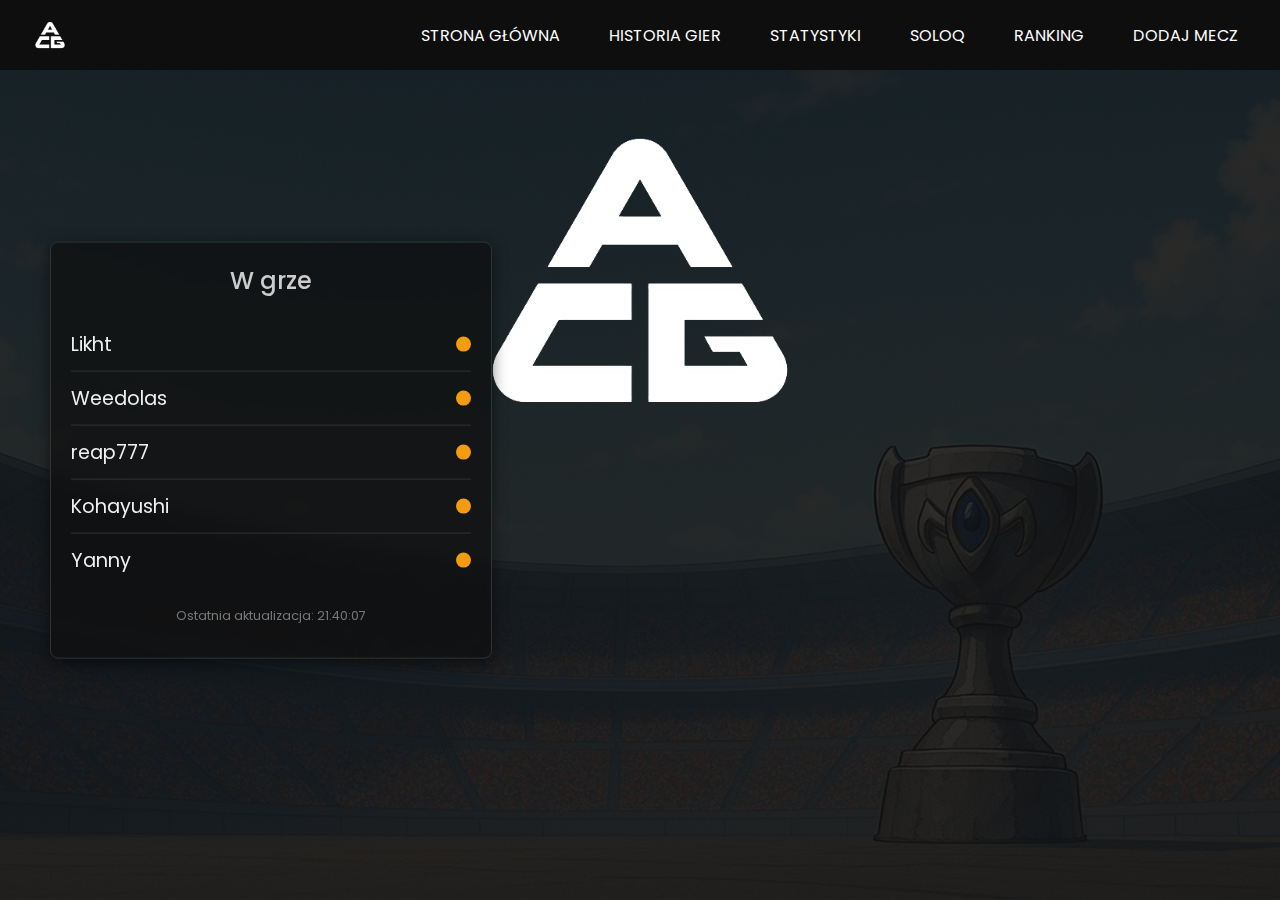
<file: index.html>
<!DOCTYPE html>
<html lang="pl">
<head>
  <meta charset="UTF-8">
  <meta name="viewport" content="width=device-width, initial-scale=1.0">
  <title>Strona Główna</title>
  <link rel="stylesheet" href="./style.css">
  <link href="https://fonts.googleapis.com/css2?family=Poppins:wght@400;500;600&display=swap" rel="stylesheet">
  
  <link rel="manifest" href="./manifest.json">
  <meta name="theme-color" content="#0e0e0e"/>

  <link rel="icon" type="image/png" href="./logo.png">

  <link rel="apple-touch-icon" href="/ACG/icons/icon-192x192.png">
  <link rel="apple-touch-icon" sizes="152x152" href="/ACG/icons/icon-192x192.png">
  <link rel="apple-touch-icon" sizes="180x180" href="/ACG/icons/icon-192x192.png">
  <link rel="apple-touch-icon" sizes="167x167" href="/ACG/icons/icon-192x192.png">

  <link rel="icon" type="image/png" sizes="192x192" href="./icons/icon-192x192.png">
  <link rel="icon" type="image/png" sizes="512x512" href="./icons/icon-512x512.png">

  </head>
<body class="homepage">
  <header class="navbar">
    <div class="logo-section">
        <img src="logo.png" alt="Logo" class="logo" />
        <span class="site-name"></span>
    </div>
    <nav class="nav-links" id="nav-links">
        <a href="index.html">STRONA GŁÓWNA</a>
        <a href="historia.html">HISTORIA GIER</a>
        <a href="statystyki.html">STATYSTYKI</a>
        <a href="soloq.html">SOLOQ</a>
        <a href="ranking.html">RANKING</a>
        <a href="dodajmecz.html">DODAJ MECZ</a>
    </nav>
    <button class="hamburger" id="hamburger-button">
        &#9776;
    </button>
  </header>

  <main>
    <div class="logo-center">
      <img src="logo2.png" alt="Logo2" class="logo2">
    </div>

    <button id="installButton" style="display: none; 
                                       margin-top: 20px; 
                                       padding: 10px 20px; 
                                       background-color: #007bff; 
                                       color: white; 
                                       border: none; 
                                       border-radius: 5px; 
                                       cursor: pointer; 
                                       font-size: 1.1em;
                                       transition: background-color 0.3s ease;">
        Zainstaluj aplikację ACG Scrims
    </button>
  </main>
  
  <div id="player-status-container" class="player-status-container">
      <h2>W grze</h2>
      <ul id="player-status-list" class="player-status-list">
          <li>Ładowanie statusu...</li>
      </ul>
      <p id="status-last-updated" class="status-last-updated"></p>
  </div>

  <script src="./status.js"></script>

  <script>
    if ('serviceWorker' in navigator) {
      window.addEventListener('load', () => {
        navigator.serviceWorker.register('./service-worker.js')
          .then(registration => {
            console.log('ServiceWorker registration successful with scope: ', registration.scope);
          })
          .catch(err => {
            console.log('ServiceWorker registration failed: ', err);
          });
      });
    }
  </script>
  <script src="main.js"></script> 
</body>
</html>
</file>
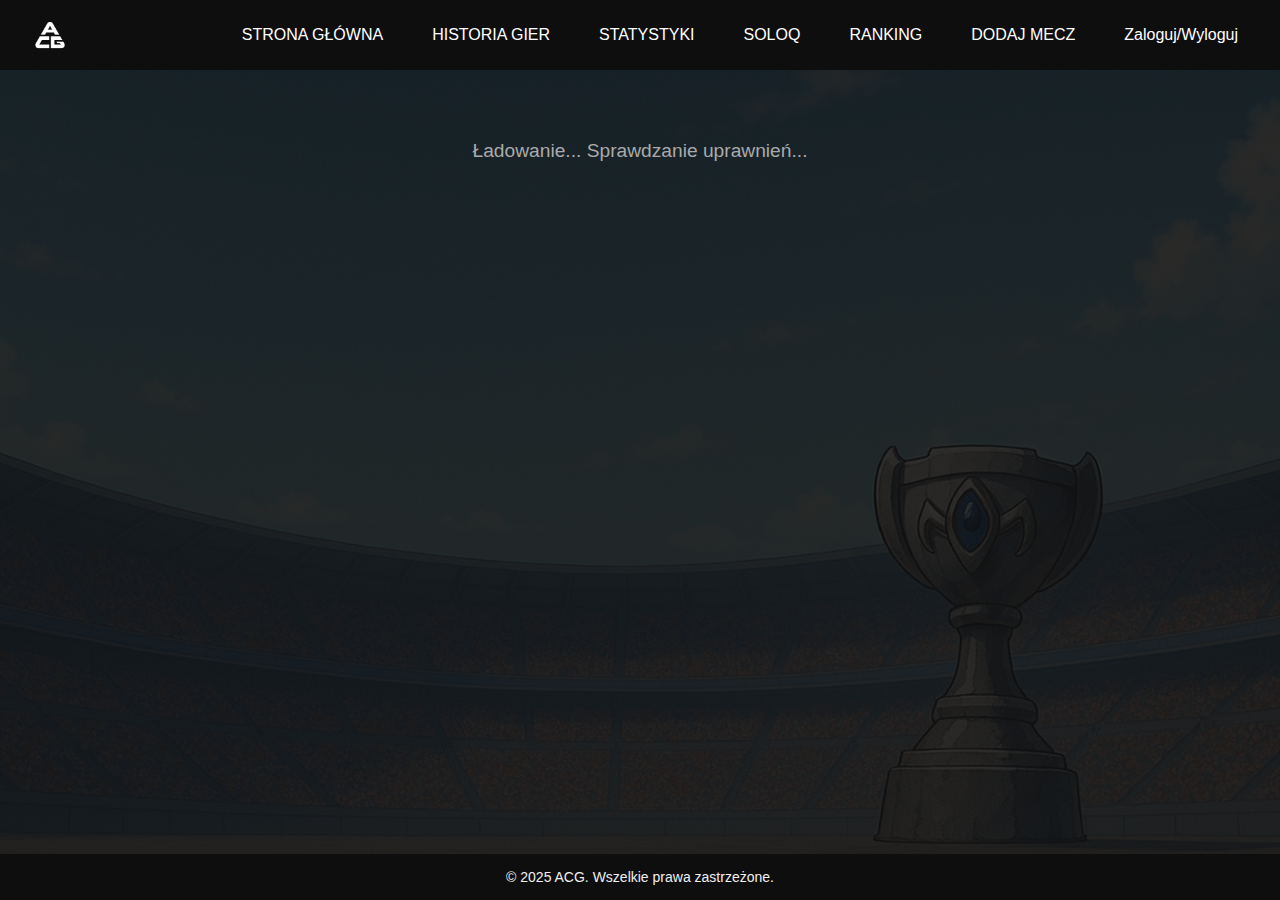
<file: dodajmecz.html>
<!DOCTYPE html>
<html lang="pl">
<head>
    <meta charset="UTF-8" />
    <meta name="viewport" content="width=device-width, initial-scale=1" />
    <title>Dodaj Mecz</title>
    <link rel="icon" type="image/png" href="logo.png">
    <link rel="stylesheet" href="style.css" />
    <link href="https://fonts.googleapis.com/css2?family=Poppins:wght@400;500;600&display=swap" rel="stylesheet" />
    <style>
        /* Minimalne style żeby ikony i tabela ładnie wyglądały */
        .champion-icon {
            width: 24px;
            height: 24px;
            margin-right: 2px;
            vertical-align: middle;
            border-radius: 3px;
            border: 1px solid #ccc;
        }
        .champion-icons-container {
            display: flex;
            gap: 2px;
            flex-wrap: wrap;
        }
        .win {
            color: green;
            font-weight: bold;
        }
        .lose {
            color: red;
            font-weight: bold;
        }
        /* Style formularza specyficzne dla dodajmecz.html */
        body {
            display: flex;
            flex-direction: column;
            min-height: 100vh;
            margin: 0;
            padding: 0;
            font-family: 'Poppins', sans-serif;
        }

        main {
            flex: 1;
            padding: 20px;
            box-sizing: border-box;
            display: flex;
            flex-direction: column;
            align-items: center;
            justify-content: flex-start;
        }

        main h1 {
            margin-top: 0 !important;
            padding-top: 0 !important;
            margin-bottom: 20px !important;
            text-align: center;
            color: #f0f0f0;
            width: 100%;
        }
        .add-scrim-form {
            background-color: #1a1a1a;
            padding: 20px;
            border-radius: 8px;
            margin-bottom: 30px;
            width: 90%;
            max-width: 800px;
            color: #f0f0f0;
        }

        .add-scrim-form h2 {
            text-align: center;
            margin-bottom: 20px;
            color: #f0f0f0;
        }

        .form-group {
            margin-bottom: 15px;
        }

        .form-group label {
            display: block;
            margin-bottom: 5px;
            font-weight: 500;
        }

        .form-group input[type="date"],
        .form-group input[type="text"],
        .form-group select {
            width: calc(100% - 20px);
            padding: 10px;
            border: 1px solid #555;
            border-radius: 5px;
            background-color: #444;
            color: #f0f0f0;
        }

        .team-champions {
            display: flex;
            flex-wrap: wrap;
            gap: 10px;
            margin-bottom: 20px;
        }

        .team-champions input {
            flex: 1;
            min-width: 100px;
            max-width: calc(20% - 8px); /* 5 inputów w rzędzie */
        }
        
        .player-stats-section {
            border: 1px solid #555;
            border-radius: 8px;
            padding: 15px;
            margin-top: 20px;
            background-color: #2a2a2a;
        }
        .player-stats-section h3 {
            margin-top: 0;
            color: #f0f0f0;
            border-bottom: 1px solid #555;
            padding-bottom: 10px;
            margin-bottom: 15px;
        }
        .player-entry {
            display: grid;
            /* Zmieniona siatka: Etykieta, Champion, K, D, A, Miniony, Gold, Zmiennik */
            grid-template-columns: 1fr 1.5fr 0.5fr 0.5fr 0.5fr 0.8fr 0.8fr 0.8fr; /* Dodano 8. kolumnę dla Zmiennika */
            gap: 10px;
            margin-bottom: 10px;
            align-items: center;
        }
        .player-entry label {
            text-align: right; /* Wyrównaj nazwę gracza do prawej */
            padding-right: 5px;
        }
        .player-entry input {
            width: 100%;
            padding: 8px;
            border: 1px solid #555;
            border-radius: 5px;
            background-color: #444;
            color: #f0f0f0;
            box-sizing: border-box;
        }
        /* Dopasowanie szerokości pól KDA, Minions, Gold */
        .player-kda-input, .player-minions-input, .player-gold-input { /* Dodano .player-gold-input */
            max-width: 100%; /* Pozwól im wypełniać komórkę w siatce */
            text-align: center;
        }

        .add-scrim-form button[type="submit"] {
            background-color: #007bff;
            color: white;
            padding: 10px 20px;
            border: none;
            border-radius: 5px;
            cursor: pointer;
            transition: background-color 0.3s ease;
            width: 100%;
            margin-top: 20px;
        }

        .add-scrim-form button[type="submit"]:hover {
            background-color: #0056b3;
        }

        /* Responsywność dla mniejszych ekranów */
        @media (max-width: 768px) {
            .player-entry {
                /* Zmień na układ kolumnowy dla małych ekranów, aby uniknąć ściskania */
                grid-template-columns: 1fr; /* Wszystkie elementy w jednej kolumnie */
                text-align: center;
            }
            .player-entry label {
                text-align: center;
            }
            .player-entry input {
                max-width: 100%;
                margin: 0 auto;
            }
            .player-kda-input, .player-minions-input, .player-gold-input { /* Dodano .player-gold-input */
                max-width: unset; /* Usuń ograniczenia szerokości */
            }
        }

        /* Ukryj formularz domyślnie, dopóki użytkownik nie zostanie zweryfikowany */
        #protectedContent {
            display: none;
            width: 100%; /* Ensure it takes full width when visible */
            align-items: center; /* Center content vertically */
            flex-direction: column;
        }

        #loadingMessage {
            text-align: center;
            margin-top: 50px;
            font-size: 1.2em;
            color: #aaa;
        }
        /* Style dla niestandardowych okienek wiadomości */
        .message-box {
            position: fixed;
            top: 50%;
            left: 50%;
            transform: translate(-50%, -50%);
            background-color: #1a1a1a;
            color: #f0f0f0;
            padding: 20px;
            border-radius: 8px;
            box-shadow: 0 4px 15px rgba(0,0,0,0.5);
            z-index: 1000;
            text-align: center;
            font-family: 'Poppins', sans-serif;
            border: 1px solid #333;
            max-width: 90%;
        }
        .message-box button {
            margin-top: 15px;
            padding: 10px 20px;
            border: none;
            border-radius: 5px;
            cursor: pointer;
            transition: background-color 0.3s ease;
            font-size: 1em;
        }
        .message-box button.ok-button {
            background-color: #007bff;
            color: white;
        }
        .message-box button.ok-button:hover {
            background-color: #0056b3;
        }
        .message-box button.error-button {
            background-color: #dc3545;
            color: white;
        }
        .message-box button.error-button:hover {
            background-color: #c82333;
        }
        .message-box button.success-button {
            background-color: #28a745;
            color: white;
        }
        .message-box button.success-button:hover {
            background-color: #218838;
        }
    </style>
</head>
<body>
    <header class="navbar">
        <div class="logo-section">
            <img src="logo.png" alt="Logo" class="logo" />
            <span class="site-name"></span>
        </div>
        <nav class="nav-links" id="nav-links">
            <a href="index.html">STRONA GŁÓWNA</a>
            <a href="historia.html">HISTORIA GIER</a>
            <a href="statystyki.html">STATYSTYKI</a>
            <a href="soloq.html">SOLOQ</a>
            <a href="ranking.html">RANKING</a>
            <a href="dodajmecz.html">DODAJ MECZ</a>
            <a href="login.html" id="loginLogoutLink">Zaloguj/Wyloguj</a>
        </nav>
        <button class="hamburger" id="hamburger-button">
            &#9776;
        </button>
    </header>

    <main>
        <div id="loadingMessage">Ładowanie... Sprawdzanie uprawnień...</div>

        <div id="protectedContent">
            <h1>Dodaj Nowy Mecz</h1>

            <section class="add-scrim-form">
                <form id="matchForm">
                    <div class="form-group">
                        <label for="matchDate">Data:</label>
                        <input type="date" id="matchDate" required />
                    </div>
                    <div class="form-group">
                        <label for="matchResult">Wynik:</label>
                        <select id="matchResult" required>
                            <option value="">Wybierz wynik</option>
                            <option value="WIN">WIN</option>
                            <option value="LOSE">LOSE</option>
                        </select>
                    </div>
                    <div class="form-group">
                        <label for="matchTime">Czas Gry:</label>
                        <input type="text" id="matchTime" placeholder="np. 35:12" required />
                    </div>

                    <h3>Teamcomp Ogólny (Nasza Drużyna)</h3>
                    <div class="form-group team-champions">
                        <input type="text" class="our-champion-input" placeholder="Top" required />
                        <input type="text" class="our-champion-input" placeholder="Jungle" required />
                        <input type="text" class="our-champion-input" placeholder="Mid" required />
                        <input type="text" class="our-champion-input" placeholder="Adc" required />
                        <input type="text" class="our-champion-input" placeholder="Support" required />
                    </div>

                    <h3>Teamcomp Ogólny (Przeciwnicy)</h3>
                    <div class="form-group team-champions">
                        <input type="text" class="enemy-champion-input" placeholder="Top" required />
                        <input type="text" class="enemy-champion-input" placeholder="Jungle" required />
                        <input type="text" class="enemy-champion-input" placeholder="Mid" required />
                        <input type="text" class="enemy-champion-input" placeholder="Adc" required />
                        <input type="text" class="enemy-champion-input" placeholder="Support" required />
                    </div>

                    <div class="player-stats-section">
                        <h3>Statystyki Zawodników (Nasza Drużyna)</h3>
                        <div id="ourPlayerStatsContainer">
                        </div>
                    </div>

                    <div class="player-stats-section">
                        <h3>Statystyki Zawodników (Przeciwnicy)</h3>
                        <div id="enemyPlayerStatsContainer">
                        </div>
                    </div>

                    <button type="submit">Dodaj Mecz</button>
                </form>
            </section>
        </div>
    </main>

    <footer>
        <p>&copy; 2025 ACG. Wszelkie prawa zastrzeżone.</p>
    </footer>

    <script type="module">
        import { initializeApp } from "https://www.gstatic.com/firebasejs/11.6.1/firebase-app.js";
        import {
            getDatabase,
            ref,
            push,
        } from "https://www.gstatic.com/firebasejs/11.6.1/firebase-database.js";
        import {
            getAuth,
            onAuthStateChanged,
            signOut
        } from "https://www.gstatic.com/firebasejs/11.6.1/firebase-auth.js";

        // Twoja oryginalna konfiguracja Firebase
        const firebaseConfig = {
            apiKey: "AIzaSyA4depHuFw3bJ3Uq2gjKeiW5umhjiKnJ40",
            authDomain: "acg-skrimy.firebaseapp.com",
            databaseURL: "https://acg-skrimy-default-rtdb.europe-west1.firebasedatabase.app",
            projectId: "acg-skrimy",
            storageBucket: "acg-skrimy.firebasestorage.app",
            messagingSenderId: "78237268518",
            appId: "1:78237268518:web:6b02118d081b4a49b384e7",
            measurementId: "G-6VDFPFX560",
        };

        // Inicjalizacja Firebase z Twoją konfiguracją
        const app = initializeApp(firebaseConfig);
        const db = getDatabase(app);
        const auth = getAuth(app);

        // Referencja do kolekcji 'scrims' w Realtime Database
        const scrimsRef = ref(db, "scrims"); 

        // Admin UID
        const ADMIN_UID = "OOiK1fxmfmZSpsTR05bWfK7a3V23";

        // UI Elements
        const protectedContent = document.getElementById('protectedContent');
        const loadingMessage = document.getElementById('loadingMessage');
        const loginLogoutLink = document.getElementById('loginLogoutLink');
        const matchForm = document.getElementById("matchForm");
        const matchDateInput = document.getElementById("matchDate");
        const matchResultInput = document.getElementById("matchResult");
        const matchTimeInput = document.getElementById("matchTime");
        const ourChampionInputs = document.querySelectorAll(".our-champion-input");
        const enemyChampionInputs = document.querySelectorAll(".enemy-champion-input");
        const ourPlayerStatsContainer = document.getElementById("ourPlayerStatsContainer");
        const enemyPlayerStatsContainer = document.getElementById("enemyPlayerStatsContainer");

        // ZAKTUALIZOWANA LISTA GRACZY
        const ourPlayersList = [
            "Likht", "Weedolas", "reap777", "Kohayushi", "Yanny"
        ];
        const enemyPlayersList = [
            "Enemy 1", "Enemy 2", "Enemy 3", "Enemy 4", "Enemy 5"
        ];

        function showMessageBox(message, type, onClose, buttonText = 'OK', redirectUrl = null) {
            const messageBox = document.createElement('div');
            messageBox.className = 'message-box';
            let buttonClass = '';
            if (type === 'success') buttonClass = 'success-button';
            else if (type === 'error') buttonClass = 'error-button';
            else buttonClass = 'ok-button';

            messageBox.innerHTML = `<p>${message}</p><button class="${buttonClass}">${buttonText}</button>`;
            document.body.appendChild(messageBox);

            messageBox.querySelector('button').addEventListener('click', () => {
                messageBox.remove();
                if (onClose) onClose();
                if (redirectUrl) window.location.href = redirectUrl;
            });
        }

        function generatePlayerInputs(containerElement, playersArray, playerTypePrefix) {
            containerElement.innerHTML = ''; 
            playersArray.forEach((player, index) => {
                const playerEntryDiv = document.createElement("div");
                playerEntryDiv.className = "player-entry";
                
                let playerHTML = `
                    <label for="${playerTypePrefix}-champion-${index}">${player}:</label>
                    <input type="text" id="${playerTypePrefix}-champion-${index}" class="player-champion-input" placeholder="Postać" data-player-type="${playerTypePrefix}" data-player-id="${index}" required />
                    <input type="number" id="${playerTypePrefix}-kda-k-${index}" class="player-kda-input" placeholder="K" data-kda-part="k" data-player-type="${playerTypePrefix}" data-player-id="${index}" min="0" required />
                    <input type="number" id="${playerTypePrefix}-kda-d-${index}" class="player-kda-input" placeholder="D" data-kda-part="d" data-player-type="${playerTypePrefix}" data-player-id="${index}" min="0" required />
                    <input type="number" id="${playerTypePrefix}-kda-a-${index}" class="player-kda-input" placeholder="A" data-kda-part="a" data-player-type="${playerTypePrefix}" data-player-id="${index}" min="0" required />
                    <input type="number" id="${playerTypePrefix}-minions-${index}" class="player-minions-input" placeholder="Miniony" data-minions-part="cs" data-player-type="${playerTypePrefix}" data-player-id="${index}" min="0" required />
                    <input type="number" id="${playerTypePrefix}-gold-${index}" class="player-gold-input" placeholder="Gold" data-gold-part="gold" data-player-type="${playerTypePrefix}" data-player-id="${index}" min="0" required />
                `;

                if (playerTypePrefix === 'our') {
                    playerHTML += `
                        <div style="display: flex; align-items: center; justify-content: flex-start;">
                            <input type="checkbox" id="our-substitute-${index}" data-sub-id="${index}" title="Zaznacz, jeśli grał zmiennik" style="width: auto; margin-right: 5px;">
                            <label for="our-substitute-${index}" style="font-weight: normal; text-align: left; margin-bottom: 0;">Zmiennik</label>
                        </div>
                    `;
                } else {
                    playerHTML += `<div></div>`;
                }

                playerEntryDiv.innerHTML = playerHTML;
                containerElement.appendChild(playerEntryDiv);
            });
        }

        function getPlayerDataFromForm(playersArray, containerElement, playerTypePrefix) {
            const data = [];
            playersArray.forEach((player, index) => {
                const championInput = containerElement.querySelector(`input[data-player-type="${playerTypePrefix}"][data-player-id="${index}"][class*="player-champion-input"]`);
                const kInput = containerElement.querySelector(`input[data-player-type="${playerTypePrefix}"][data-player-id="${index}"][data-kda-part="k"]`);
                const dInput = containerElement.querySelector(`input[data-player-type="${playerTypePrefix}"][data-player-id="${index}"][data-kda-part="d"]`);
                const aInput = containerElement.querySelector(`input[data-player-type="${playerTypePrefix}"][data-player-id="${index}"][data-kda-part="a"]`);
                const minionsInput = containerElement.querySelector(`input[data-player-type="${playerTypePrefix}"][data-player-id="${index}"][data-minions-part="cs"]`);
                const goldInput = containerElement.querySelector(`input[data-player-type="${playerTypePrefix}"][data-player-id="${index}"][data-gold-part="gold"]`);

                const playerData = {
                    name: player,
                    champion: championInput ? championInput.value.trim() : '',
                    kda: {
                        k: parseInt(kInput ? kInput.value : '0'),
                        d: parseInt(dInput ? dInput.value : '0'),
                        a: parseInt(aInput ? aInput.value : '0'),
                    },
                    minions: parseInt(minionsInput ? minionsInput.value : '0'),
                    gold: parseInt(goldInput ? goldInput.value : '0')
                };

                if (playerTypePrefix === 'our') {
                    const substituteCheckbox = containerElement.querySelector(`#our-substitute-${index}`);
                    playerData.substitute = substituteCheckbox ? substituteCheckbox.checked : false;
                }
                
                data.push(playerData);
            });
            return data;
        }

        onAuthStateChanged(auth, (user) => {
            if (user && user.uid === ADMIN_UID) {
                loadingMessage.style.display = 'none';
                protectedContent.style.display = 'flex';
                generatePlayerInputs(ourPlayerStatsContainer, ourPlayersList, 'our');
                generatePlayerInputs(enemyPlayerStatsContainer, enemyPlayersList, 'enemy');
                
                loginLogoutLink.textContent = 'Wyloguj';
                loginLogoutLink.href = '#';
                loginLogoutLink.onclick = (e) => { 
                    e.preventDefault();
                    signOut(auth).then(() => {
                        showMessageBox("Wylogowano pomyślnie.", 'success', () => { window.location.href = 'index.html'; });
                    }).catch((error) => {
                        showMessageBox(`Wystąpił błąd: ${error.message}`, 'error');
                    });
                };
            } else {
                loadingMessage.style.display = 'none';
                protectedContent.style.display = 'none';
                showMessageBox("Brak uprawnień.", 'error', null, "Przejdź do logowania", 'login.html');
            }
        });

        matchForm.addEventListener("submit", async (event) => {
            event.preventDefault();
            if (!auth.currentUser || auth.currentUser.uid !== ADMIN_UID) {
                showMessageBox("Brak uprawnień do dodawania meczów.", 'error');
                return;
            }

            const newMatch = {
                date: matchDateInput.value,
                result: matchResultInput.value,
                time: matchTimeInput.value,
                ourChamps: Array.from(ourChampionInputs).map(i => i.value.trim()).filter(Boolean),
                enemyChamps: Array.from(enemyChampionInputs).map(i => i.value.trim()).filter(Boolean),
                players: getPlayerDataFromForm(ourPlayersList, ourPlayerStatsContainer, 'our'),
                enemyPlayers: getPlayerDataFromForm(enemyPlayersList, enemyPlayerStatsContainer, 'enemy'),
                type: "general"
            };

            try {
                await push(scrimsRef, newMatch);
                showMessageBox("Mecz dodany pomyślnie!", 'success');
                matchForm.reset();
            } catch (err) {
                showMessageBox(`Wystąpił błąd: ${err.message}`, 'error');
            }
        });
    </script>
    <script src="main.js"></script>
</body>
</html>
</file>
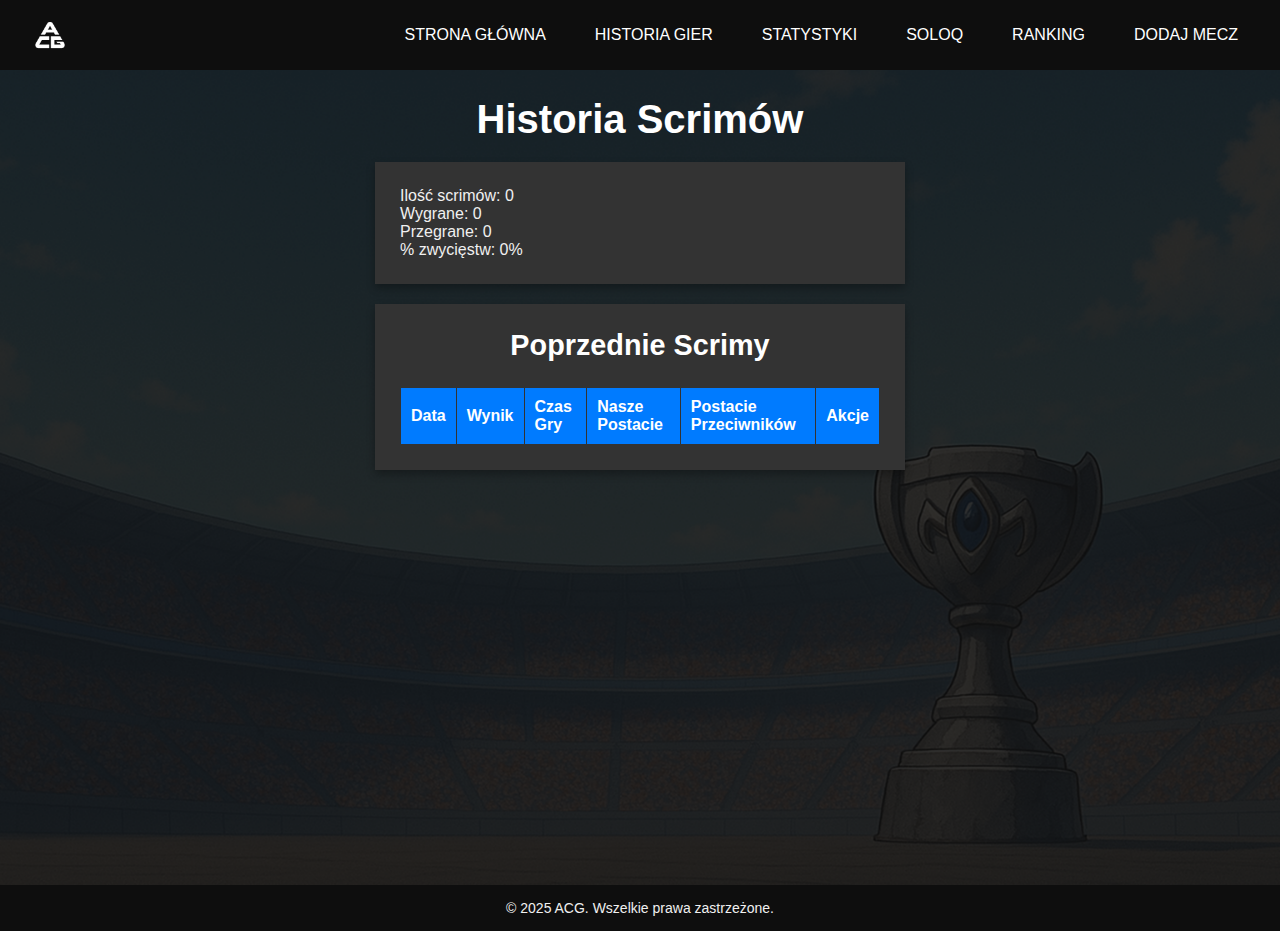
<file: historia.html>
<!DOCTYPE html>
<html lang="pl">
<head>
    <meta charset="UTF-8" />
    <meta name="viewport" content="width=device-width, initial-scale=1" />
    <title>Historia Scrimów</title>
    <link rel="icon" type="image/png" href="logo.png">
    <link rel="stylesheet" href="style.css" />
    <link href="https://fonts.googleapis.com/css2?family=Poppins:wght@400;500;600&display=swap" rel="stylesheet" />
    <style>
        /* Minimalne style żeby ikony i tabela ładnie wyglądały */
        .champion-icon {
            width: 24px;
            height: 24px;
            margin-right: 2px;
            vertical-align: middle;
            border-radius: 3px;
            border: 1px solid #ccc;
        }
        .champion-icons-container {
            display: flex;
            gap: 2px;
            flex-wrap: wrap;
        }
        .win {
            color: green;
            font-weight: bold;
        }
        .lose {
            color: red;
            font-weight: bold;
        }
        /* Style dla tabeli scrimów */
        .scrim-history table {
            width: 100%;
            border-collapse: collapse;
            margin-top: 20px;
            background-color: #1a1a1a;
            color: #f0f0f0;
        }

        .scrim-history th, .scrim-history td {
            border: 1px solid #333;
            padding: 10px;
            text-align: left;
            vertical-align: middle;
        }

        .scrim-history th {
            background-color: #007bff;
            color: white;
            font-weight: 600;
        }

        .scrim-history tbody tr {
            transition: background-color 0.2s ease;
        }

        .scrim-history tbody tr:nth-child(odd) {
            background-color: #2a2a2a;
        }

        .scrim-history tbody tr:nth-child(even) {
            background-color: #1e1e1e;
        }

        .scrim-history tbody tr.match-row:hover {
            background-color: #3a3a3a;
        }

        /* Styl dla klikalnego wiersza meczu */
        .match-row {
            cursor: pointer;
        }

        /* Ukryta sekcja ze statystykami graczy */
        .player-stats-detail-row {
            display: none; /* Domyślnie ukryte */
            background-color: #252525;
        }

        /* Kontener dla obu tabel, żeby je ładnie ułożyć obok siebie lub pod sobą */
        .player-stats-container {
            display: flex; /* Użyj flexboxa */
            flex-wrap: wrap; /* Pozwól na zawijanie elementów, jeśli brakuje miejsca */
            gap: 20px; /* Odstęp między tabelami */
            justify-content: space-around; /* Wyśrodkowanie i rozłożenie tabel */
            padding: 10px;
        }

        /* Styl dla rozwijalnej tabeli graczy (obu: naszej i przeciwnika) */
        .player-stats-detail-table {
            flex: 1; /* Pozwól tabelom rosnąć i kurczyć się */
            min-width: 300px; /* Minimalna szerokość tabeli, żeby się nie ściskały za bardzo */
            border-collapse: collapse;
            margin-top: 10px;
            margin-bottom: 5px;
            font-size: 0.9em;
            color: #ccc;
        }

        .player-stats-detail-table h4 {
            text-align: center;
            color: #f0f0f0;
            margin-top: 0;
            margin-bottom: 10px;
            font-size: 1.1em;
            font-weight: 600;
        }

        /* Nowy styl dla wyświetlania sumy złota */
        .gold-summary {
            text-align: center;
            color: #ffcc00 !important; /* Złoty kolor - z !important */
            font-weight: bold;
            margin-bottom: 10px;
            font-size: 1.1em;
        }

        .player-stats-detail-table th {
            border: 1px solid #444;
            padding: 8px;
            text-align: left; /* Nagłówki kolumn nadal wyrównane do lewej */
            background-color: #333;
            color: #f0f0f0;
            font-weight: 500;
        }

        /* Zmiana tutaj: wszystkie komórki td wewnątrz player-stats-detail-table będą wyśrodkowane */
        .player-stats-detail-table td {
            border: 1px solid #444;
            padding: 8px;
            text-align: center; /* Wyrównanie wszystkich komórek danych do środka */
        }

        /* Specyficzne style, które mogą nadpisać ogólne, jeśli potrzebne (np. dla ikony+nicka) */
        .player-stats-detail-table td:first-child {
             text-align: left; /* Pierwsza kolumna (postać/gracz) z powrotem do lewej */
        }


        .player-stats-detail-table .player-kda {
            font-weight: bold;
            color: #e0e0e0;
        }
        .player-stats-detail-table .player-minions {
            color: #88d0ff; /* Jakiś fajny kolor dla minionów */
        }
        .player-stats-detail-table .player-gold {
            color: #ffcc00; /* Złoty kolor dla golda */
        }
        .player-stats-detail-table .player-champion-icon {
            width: 20px;
            height: 20px;
            vertical-align: middle;
            margin-right: 5px;
            border-radius: 2px;
            border: 1px solid #555;
        }

        /* Przycisk usuwania */
        .delete-btn {
            background-color: #dc3545;
            color: white;
            border: none;
            padding: 5px 10px;
            border-radius: 4px;
            cursor: pointer;
            transition: background-color 0.3s ease;
            font-size: 0.85em;
        }

        .delete-btn:hover {
            background-color: #c82333;
        }
    </style>
</head>
<body>
    <header class="navbar">
        <div class="logo-section">
            <img src="logo.png" alt="Logo" class="logo" />
            <span class="site-name"></span>
        </div>
        <nav class="nav-links" id="nav-links">
            <a href="index.html">STRONA GŁÓWNA</a>
            <a href="historia.html">HISTORIA GIER</a>
            <a href="statystyki.html">STATYSTYKI</a>
            <a href="soloq.html">SOLOQ</a>
            <a href="ranking.html">RANKING</a>
            <a href="dodajmecz.html">DODAJ MECZ</a>
        </nav>
        <button class="hamburger" id="hamburger-button">
            &#9776;
        </button>
    </header>

    <main>
        <h1>Historia Scrimów</h1>

        <section class="stats-summary">
            <div class="stats-item">Ilość scrimów: <span id="totalScrims">0</span></div>
            <div class="stats-item">Wygrane: <span id="wins">0</span></div>
            <div class="stats-item">Przegrane: <span id="losses">0</span></div>
            <div class="stats-item">% zwycięstw: <span id="winRate">0%</span></div>
        </section>

        <section class="scrim-history">
            <h2>Poprzednie Scrimy</h2>
            <table>
                <thead>
                    <tr>
                        <th>Data</th>
                        <th>Wynik</th>
                        <th>Czas Gry</th>
                        <th>Nasze Postacie</th>
                        <th>Postacie Przeciwników</th>
                        <th>Akcje</th>
                    </tr>
                </thead>
                <tbody id="scrimTableBody"></tbody>
            </table>
        </section>
    </main>

    <footer>
        <p>&copy; 2025 ACG. Wszelkie prawa zastrzeżone.</p>
    </footer>

    <script type="module">
        import { initializeApp } from "https://www.gstatic.com/firebasejs/9.22.2/firebase-app.js";
        import {
            getDatabase,
            ref,
            onValue,
            remove,
        } from "https://www.gstatic.com/firebasejs/9.22.2/firebase-database.js";
        import { getAnalytics } from "https://www.gstatic.com/firebasejs/9.22.2/firebase-analytics.js";
        // DODAJ IMPORT AUTORYZACJI
        import { getAuth, onAuthStateChanged } from "https://www.gstatic.com/firebasejs/9.22.2/firebase-auth.js";


        // Firebase config (nie zmieniony)
        const firebaseConfig = {
            apiKey: "AIzaSyA4depHuFw3bJ3Uq2gjKeiW5umhjiKnJ40",
            authDomain: "acg-skrimy.firebaseapp.com",
            databaseURL:
                "https://acg-skrimy-default-rtdb.europe-west1.firebasedatabase.app",
            projectId: "acg-skrimy",
            storageBucket: "acg-skrimy.firebasestorage.app",
            messagingSenderId: "78237268518",
            appId: "1:78237268518:web:6b02118d081b4a49b384e7",
            measurementId: "G-6VDFPFX560",
        };

        // Initialize Firebase
        const app = initializeApp(firebaseConfig);
        const analytics = getAnalytics(app);
        const db = getDatabase(app);
        const auth = getAuth(app); // Pobierz instancję autoryzacji
        const scrimsRef = ref(db, "scrims");

        const scrimTableBody = document.getElementById("scrimTableBody");

        const totalScrimsSpan = document.getElementById("totalScrims");
        const winsSpan = document.getElementById("wins");
        const lossesSpan = document.getElementById("losses");
        const winRateSpan = document.getElementById("winRate");

        let scrimsData = [];
        let currentUser = null; // Zmienna do przechowywania stanu użytkownika

        // Nasłuchuj zmian stanu autoryzacji
        onAuthStateChanged(auth, (user) => {
            currentUser = user;
            // Tutaj możesz zaktualizować interfejs użytkownika na podstawie stanu zalogowania
            // np. ukryć/pokazać przycisk "Usuń" lub "Zaloguj się"
            console.log("Stan autoryzacji: ", currentUser ? currentUser.email : "Niezalogowany");
            renderTable(); // Odśwież tabelę po zmianie stanu zalogowania, aby uwzględnić widoczność przycisku
        });

        // Config do ikon League of Legends
        const DDRAGON_VERSION = "15.12.1"; // Zaktualizowana wersja DDragon
        const CHAMPION_IMAGE_BASE_URL = `https://ddragon.leagueoflegends.com/cdn/${DDRAGON_VERSION}/img/champion/`;
        const FALLBACK_ICON_URL = "https://via.placeholder.com/24x24?text=N/A";

        function getChampionIconUrl(championName) {
            if (!championName) return FALLBACK_ICON_URL;
            let cleanedName = championName
                .trim()
                .toLowerCase()
                .replace(/[.'-]/g, "")
                .replace(/\s+/g, "");

            const nameMap = {
                "aatrox": "Aatrox", "ahri": "Ahri", "akali": "Akali", "akshan": "Akshan", "alistar": "Alistar", "amumu": "Amumu", "mummy": "Amumu",
                "anivia": "Anivia", "annie": "Annie", "aphelios": "Aphelios", "ashe": "Ashe", "aurelionsol": "AurelionSol", "azir": "Azir",
                "bard": "Bard", "belveth": "BelVeth", "blitzcrank": "Blitzcrank", "brand": "Brand", "braum": "Braum", "briar": "Briar",
                "caitlyn": "Caitlyn", "camille": "Camille", "cassiopeia": "Cassiopeia", "chogath": "ChoGath", "corki": "Corki", "darius": "Darius",
                "diana": "Diana", "drankz": "DrMundo", "drmundo": "DrMundo", "draven": "Draven", "ekko": "Ekko", "elise": "Elise",
                "evelynn": "Evelynn", "ezreal": "Ezreal", "fiddlesticks": "Fiddlesticks", "fiora": "Fiora", "fizz": "Fizz", "galio": "Galio",
                "gangplank": "Gangplank", "garen": "Garen", "gnar": "Gnar", "gragas": "Gragas", "graves": "Graves", "gwen": "Gwen",
                "hecarim": "Hecarim", "heimerdinger": "Heimerdinger", "hwei": "Hwei", "illaoi": "Illaoi", "irelia": "Irelia", "ivern": "Ivern",
                "janna": "Janna", "jarvaniv": "JarvanIV", "jax": "Jax", "jayce": "Jayce", "jhin": "Jhin", "jinx": "Jinx", "kaisa": "Kaisa",
                "kalista": "Kalista", "karma": "Karma", "karthus": "Karthus", "kassadin": "Kassadin", "katarina": "Katarina", "kayle": "Kayle",
                "kayn": "Kayn", "kennen": "Kennen", "khazix": "KhaZix", "kindred": "Kindred", "kled": "Kled", "kogmaw": "KogMaw",
                "ksante": "KSante", "leblanc": "Leblanc", "leesin": "LeeSin", "leona": "Leona", "lillia": "Lillia", "lissandra": "Lissandra",
                "lucian": "Lucian", "lulu": "Lulu", "lux": "Lux", "malphite": "Malphite", "malzahar": "Malzahar", "maokai": "Maokai",
                "masteryi": "MasterYi", "milio": "Milio", "missfortune": "MissFortune", "monkeyking": "MonkeyKing", "wukong": "MonkeyKing",
                "mordekaiser": "Mordekaiser", "morgana": "Morgana", "naafiri": "Naafiri", "nami": "Nami", "nasus": "Nasus", "nautilus": "Nautilus",
                "neeko": "Neeko", "nidalee": "Nidalee", "nilah": "Nilah", "nocturne": "Nocturne", "nunu": "Nunu", "olaf": "Olaf",
                "orianna": "Orianna", "ornn": "Ornn", "pantheon": "Pantheon", "poppy": "Poppy", "pyke": "Pyke", "qiyana": "Qiyana",
                "quinn": "Quinn", "rakan": "Rakan", "rammus": "Rammus", "reksai": "RekSai", "rell": "Rell", "renata": "RenataGlasc",
                "renekton": "Renekton", "rengar": "Rengar", "riven": "Riven", "rumble": "Rumble", "ryze": "Ryze", "samira": "Samira",
                "sejuani": "Sejuani", "senna": "Senna", "seraphine": "Seraphine", "sett": "Sett", "shaco": "Shaco", "shen": "Shen",
                "shyvana": "Shyvana", "singed": "Singed", "sion": "Sion", "sivir": "Sivir", "skarner": "Skarner", "smolder": "Smolder",
                "sona": "Sona", "soraka": "Soraka", "swain": "Swain", "sylas": "Sylas", "syndra": "Syndra", "tahmkench": "TahmKench",
                "taliyah": "Taliyah", "talon": "Talon", "taric": "Taric", "teemo": "Teemo", "thresh": "Thresh", "tristana": "Tristana",
                "trundle": "Trundle", "tryndamere": "Tryndamere", "twistedfate": "TwistedFate", "twitch": "Twitch", "udyr": "Udyr",
                "urgot": "Urgot", "varus": "Varus", "vayne": "Vayne", "veigar": "Veigar", "velkoz": "Velkoz", "vex": "Vex", "vi": "Vi",
                "viego": "Viego", "viktor": "Viktor", "vladimir": "Vladimir", "volibear": "Volibear", "warwick": "Warwick", "xayah": "Xayah",
                "xerath": "Xerath", "xinzhao": "XinZhao", "yasuo": "Yasuo", "yone": "Yone", "yorick": "Yorick", "yuumi": "Yuumi",
                "zac": "Zac", "zed": "Zed", "zeri": "Zeri", "ziggs": "Ziggs", "zilean": "Zilean", "zoe": "Zoe", "zyra": "Zyra",
                "ambessa": "Ambessa",
            };

            let dataDragonName = nameMap[cleanedName];
            if (!dataDragonName && cleanedName.length > 0) {
                dataDragonName = cleanedName.charAt(0).toUpperCase() + cleanedName.slice(1);
            }
            return `${CHAMPION_IMAGE_BASE_URL}${dataDragonName}.png`;
        }

        /**
         * Updates the overall scrim statistics displayed at the top of the page.
         */
        function updateStats() {
            const total = scrimsData.length;
            const wins = scrimsData.filter((s) => s.result === "WIN").length;
            const losses = total - wins;
            const winRate = total === 0 ? 0 : Math.round((wins / total) * 100);

            totalScrimsSpan.textContent = total;
            winsSpan.textContent = wins;
            lossesSpan.textContent = losses;
            winRateSpan.textContent = `${winRate}%`;
        }

        /**
         * Finds a player's data object within an array of players based on their champion name.
         * @param {Array<Object>} playersArray - An array of player objects from a match.
         * @param {string} championName - The champion name to search for.
         * @returns {Object|undefined} The player object if found, otherwise undefined.
         */
        function findPlayerByChampionName(playersArray, championName) {
            return playersArray.find(player => player.champion && player.champion.trim().toLowerCase() === championName.trim().toLowerCase());
        }

        /**
         * Renders the main scrim history table, including expandable player details.
         */
        function renderTable() {
            scrimTableBody.innerHTML = "";

            scrimsData.forEach((scrim) => {
                // Główny wiersz meczu
                const mainRow = document.createElement("tr");
                mainRow.classList.add("match-row");
                mainRow.dataset.matchId = scrim.id;

                // Data
                const dateTd = document.createElement("td");
                if (scrim.date) {
                    const [year, month, day] = scrim.date.split('-');
                    dateTd.textContent = `${day}-${month}-${year}`;
                } else {
                    dateTd.textContent = "";
                }
                mainRow.appendChild(dateTd);

                // Wynik
                const resultTd = document.createElement("td");
                resultTd.textContent = scrim.result || "";
                resultTd.className = scrim.result === "WIN" ? "win" : "lose";
                mainRow.appendChild(resultTd);

                // Czas gry
                const timeTd = document.createElement("td");
                timeTd.textContent = scrim.time || "";
                mainRow.appendChild(timeTd);

                // Nasze postacie z ikonami
                const ourTd = document.createElement("td");
                const ourContainer = document.createElement("div");
                ourContainer.className = "champion-icons-container";
                let ourChampsToDisplay = Array.isArray(scrim.ourChamps) ? scrim.ourChamps : [];
                ourChampsToDisplay.forEach((champ) => {
                    const trimmedChampName = champ.trim();
                    const img = document.createElement("img");
                    img.className = "champion-icon";
                    img.src = getChampionIconUrl(trimmedChampName);
                    img.title = trimmedChampName;
                    img.alt = trimmedChampName;
                    img.onerror = function() { this.onerror=null; this.src=FALLBACK_ICON_URL; };
                    ourContainer.appendChild(img);
                });
                ourTd.appendChild(ourContainer);
                mainRow.appendChild(ourTd);

                // Postacie przeciwników z ikonami
                const enemyTd = document.createElement("td");
                const enemyContainer = document.createElement("div");
                enemyContainer.className = "champion-icons-container";
                let enemyChampsToDisplay = Array.isArray(scrim.enemyChamps) ? scrim.enemyChamps : [];
                enemyChampsToDisplay.forEach((champ) => {
                    const trimmedChampName = champ.trim();
                    const img = document.createElement("img");
                    img.className = "champion-icon";
                    img.src = getChampionIconUrl(trimmedChampName);
                    img.title = trimmedChampName;
                    img.alt = trimmedChampName;
                    img.onerror = function() { this.onerror=null; this.src=FALLBACK_ICON_URL; };
                    enemyContainer.appendChild(img);
                });
                enemyTd.appendChild(enemyContainer);
                mainRow.appendChild(enemyTd);

                // Akcje - Usuń
                const actionsTd = document.createElement("td");
                const deleteBtn = document.createElement("button");
                deleteBtn.textContent = "Usuń";
                deleteBtn.className = "delete-btn";
                // Dodajemy warunek wyświetlania przycisku i logikę kliknięcia
                if (currentUser) { // Jeśli użytkownik jest zalogowany, pokaż przycisk
                    deleteBtn.style.display = 'block'; // Lub 'inline-block' w zależności od potrzeb
                    deleteBtn.addEventListener("click", async (e) => {
                        e.stopPropagation();
                        // Zastąpienie alert() i confirm() własnym MessageBoxem
                        showMessageBox(
                            `Czy na pewno chcesz usunąć scrim z dnia ${scrim.date} o wyniku ${scrim.result}?`,
                            'confirm', // Typ wiadomości dla potwierdzenia
                            async () => { await deleteScrim(scrim.id); } // Callback po potwierdzeniu
                        );
                    });
                } else { // Jeśli użytkownik nie jest zalogowany, ukryj przycisk i dodaj obsługę kliknięcia z komunikatem
                    deleteBtn.style.display = 'block'; // Nadal widoczny, ale zmieni się jego zachowanie
                    deleteBtn.addEventListener("click", (e) => {
                        e.stopPropagation();
                        showMessageBox(
                            "Musisz być zalogowany, aby usunąć scrim. Zostaniesz przekierowany do strony logowania.",
                            'info', // Typ wiadomości informacyjnej
                            () => { window.location.href = "login.html"; } // Callback po zamknięciu
                        );
                    });
                }
                actionsTd.appendChild(deleteBtn);
                mainRow.appendChild(actionsTd);

                scrimTableBody.appendChild(mainRow);

                // --- Rozwijalny wiersz ze statystykami graczy ---
                const detailRow = document.createElement("tr");
                detailRow.classList.add("player-stats-detail-row");
                detailRow.dataset.matchId = scrim.id;

                const detailCell = document.createElement("td");
                detailCell.colSpan = mainRow.children.length;

                const playerStatsContainer = document.createElement("div");
                playerStatsContainer.classList.add("player-stats-container");

                // Posortowanie naszych graczy zgodnie z kolejnością championów
                const sortedOurPlayers = ourChampsToDisplay
                    .map(champName => scrim.players.find(player => player.champion && player.champion.trim().toLowerCase() === champName.trim().toLowerCase()))
                    .filter(player => player !== undefined); // Usuń undefined, jeśli nie znaleziono gracza dla championa

                // Obliczanie sumy złota dla naszej drużyny
                let totalOurGold = 0;
                const ourPlayersRows = sortedOurPlayers
                    .map(player => {
                        const championName = player.champion;
                        // TUTAJ ZMIANA: Wyświetlanie "Zmiennik" jeśli gracz był zmiennikiem
                        const displayPlayerName = player.substitute === true ? 'Zmiennik' : player.name;
                        const displayKDA = player && player.kda ? `${player.kda.k} / ${player.kda.d} / ${player.kda.a}` : 'N/A';
                        const displayMinions = player && player.minions !== undefined ? player.minions : 'N/A';
                        const displayGold = player && player.gold !== undefined ? player.gold : 'N/A';

                        if (typeof player?.gold === 'number') {
                            totalOurGold += player.gold;
                        }

                        return `
                            <tr>
                                <td>
                                    <img src="${getChampionIconUrl(championName)}" class="player-champion-icon" alt="${championName}" onerror="this.onerror=null;this.src='${FALLBACK_ICON_URL}';">
                                    ${displayPlayerName}
                                </td>
                                <td class="player-kda">${displayKDA}</td>
                                <td class="player-minions">${displayMinions}</td>
                                <td class="player-gold">${displayGold}</td>
                            </tr>
                        `;
                    })
                    .join('');

                // Tabela dla naszych graczy
                const ourPlayersTable = document.createElement("table");
                ourPlayersTable.classList.add("player-stats-detail-table");
                ourPlayersTable.innerHTML = `
                    <thead>
                        <tr>
                            <th colspan="4"><h4>Nasi Gracze</h4></th>
                        </tr>
                        <tr>
                            <th colspan="4" class="gold-summary">Team Gold: ${totalOurGold.toLocaleString()}</th>
                        </tr>
                        <tr>
                            <th>Postać / Gracz</th>
                            <th>KDA</th>
                            <th>Miniony</th>
                            <th>Gold</th>
                        </tr>
                    </thead>
                    <tbody>
                        ${ourPlayersRows}
                    </tbody>
                `;
                playerStatsContainer.appendChild(ourPlayersTable);

                // Posortowanie graczy przeciwnika zgodnie z kolejnością championów
                const sortedEnemyPlayers = enemyChampsToDisplay
                    .map(champName => scrim.enemyPlayers.find(player => player.champion && player.champion.trim().toLowerCase() === champName.trim().toLowerCase()))
                    .filter(player => player !== undefined); // Usuń undefined, jeśli nie znaleziono gracza dla championa


                // Obliczanie sumy złota dla graczy przeciwnika
                let totalEnemyGold = 0;
                const enemyPlayersRows = sortedEnemyPlayers
                    .map(player => {
                        const championName = player.champion;
                        const displayPlayerName = player ? player.name : 'N/A';
                        const displayKDA = player && player.kda ? `${player.kda.k} / ${player.kda.d} / ${player.kda.a}` : 'N/A';
                        const displayMinions = player && player.minions !== undefined ? player.minions : 'N/A';
                        const displayGold = player && player.gold !== undefined ? player.gold : 'N/A';

                        if (typeof player?.gold === 'number') {
                            totalEnemyGold += player.gold;
                        }

                        return `
                            <tr>
                                <td>
                                    <img src="${getChampionIconUrl(championName)}" class="player-champion-icon" alt="${championName}" onerror="this.onerror=null;this.src='${FALLBACK_ICON_URL}';">
                                    ${displayPlayerName}
                                </td>
                                <td class="player-kda">${displayKDA}</td>
                                <td class="player-minions">${displayMinions}</td>
                                <td class="player-gold">${displayGold}</td>
                            </tr>
                        `;
                    })
                    .join('');


                // Tabela dla graczy przeciwnika
                const enemyPlayersTable = document.createElement("table");
                enemyPlayersTable.classList.add("player-stats-detail-table");
                enemyPlayersTable.innerHTML = `
                    <thead>
                        <tr>
                            <th colspan="4"><h4>Gracze Przeciwnika</h4></th>
                        </tr>
                        <tr>
                            <th colspan="4" class="gold-summary">Team Gold: ${totalEnemyGold.toLocaleString()}</th>
                        </tr>
                        <tr>
                            <th>Postać / Gracz</th>
                            <th>KDA</th>
                            <th>Miniony</th>
                            <th>Gold</th>
                        </tr>
                    </thead>
                    <tbody>
                        ${enemyPlayersRows}
                    </tbody>
                `;
                playerStatsContainer.appendChild(enemyPlayersTable);


                detailCell.appendChild(playerStatsContainer);
                detailRow.appendChild(detailCell);
                scrimTableBody.appendChild(detailRow);


                // Obsługa kliknięcia dla rozwijania/zwijania
                mainRow.addEventListener('click', () => {
                    // Zwiń wszystkie inne rozwinięte wiersze
                    document.querySelectorAll('.player-stats-detail-row').forEach(row => {
                        if (row !== detailRow && row.style.display === 'table-row') {
                            row.style.display = 'none';
                        }
                    });

                    // Przełącz widoczność bieżącego wiersza
                    if (detailRow.style.display === 'table-row') {
                        detailRow.style.display = 'none';
                    } else {
                        detailRow.style.display = 'table-row';
                    }
                });
            });

            updateStats();
        }

        /**
         * Displays a custom message box for alerts or confirmations instead of native browser pop-ups.
         * @param {string} message - The message to display.
         * @param {string} type - Type of message ('success', 'error', 'info', 'confirm').
         * @param {function} [onConfirm] - Callback function to execute on confirmation (only for 'confirm' type).
         * @param {function} [onClose] - Callback function to execute when the message box is closed (for all types).
         */
        function showMessageBox(message, type, onConfirm = null, onClose = null) {
            const messageBox = document.createElement('div');
            messageBox.className = 'message-box';
            
            let buttonsHtml = '';
            if (type === 'confirm') {
                buttonsHtml = `
                    <button class="confirm-button">Tak</button>
                    <button class="cancel-button">Nie</button>
                `;
            } else {
                let buttonClass = '';
                if (type === 'success') buttonClass = 'success-button';
                else if (type === 'error') buttonClass = 'error-button';
                else buttonClass = 'ok-button'; // Default for info

                buttonsHtml = `<button class="${buttonClass}">OK</button>`;
            }

            messageBox.innerHTML = `
                <p>${message}</p>
                <div>${buttonsHtml}</div>
            `;
            document.body.appendChild(messageBox);

            if (type === 'confirm') {
                messageBox.querySelector('.confirm-button').addEventListener('click', () => {
                    messageBox.remove();
                    if (onConfirm) onConfirm();
                    if (onClose) onClose();
                });
                messageBox.querySelector('.cancel-button').addEventListener('click', () => {
                    messageBox.remove();
                    if (onClose) onClose();
                });
            } else {
                messageBox.querySelector('button').addEventListener('click', () => {
                    messageBox.remove();
                    if (onClose) onClose();
                });
            }
        }

        // Usuwanie scrimu z Firebase
        async function deleteScrim(id) {
            if (!currentUser) {
                showMessageBox(
                    "Musisz być zalogowany, aby usunąć scrim. Zostaniesz przekierowany do strony logowania.",
                    'info',
                    null, // Brak onConfirm
                    () => { window.location.href = "login.html"; } // Callback po zamknięciu
                );
                return; // Zatrzymaj dalsze wykonywanie funkcji
            }
            try {
                await remove(ref(db, `scrims/${id}`));
                console.log(`Scrim ${id} usunięty pomyślnie.`);
                showMessageBox("Scrim usunięty pomyślnie!", 'success');
            } catch (err) {
                console.error("Błąd podczas usuwania scrimu:", err);
                showMessageBox(`Błąd podczas usuwania scrimu: ${err.message}`, 'error');
            }
        }

        // Ładowanie scrimów z Firebase
        function loadScrimsFromFirebase() {
            onValue(scrimsRef, (snapshot) => {
                const data = snapshot.val() || {};
                const allScrims = Object.entries(data).map(([key, value]) => ({
                    id: key,
                    ...value,
                    type: value.type || 'general',
                    ourChamps: Array.isArray(value.ourChamps) ? value.ourChamps : (typeof value.our === 'string' ? value.our.split(',').map(s => s.trim()).filter(Boolean) : []),
                    enemyChamps: Array.isArray(value.enemyChamps) ? value.enemyChamps : (typeof value.enemy === 'string' ? value.enemy.split(',').map(s => s.trim()).filter(Boolean) : []),
                    // Upewnij się, że players i enemyPlayers są tablicami, nawet jeśli są puste
                    players: value.players || [],
                    enemyPlayers: value.enemyPlayers || []
                }));

                scrimsData = allScrims
                    .filter(scrim => scrim.type !== "player_specific")
                    .sort((a, b) => new Date(b.date) - new Date(a.date));

                renderTable();
            }, (error) => {
                console.error("Błąd podczas ładowania danych z Firebase:", error);
                // Użyj MessageBox zamiast alert
                showMessageBox(`Błąd podczas ładowania danych z Firebase: ${error.message}. Spróbuj odświeżyć stronę.`, 'error');
            });
        }

        // Inicjalizacja po załadowaniu DOM
        document.addEventListener("DOMContentLoaded", () => {
            loadScrimsFromFirebase();
        });
    </script>
    <script src="main.js"></script>
</body>
</html>
</file>
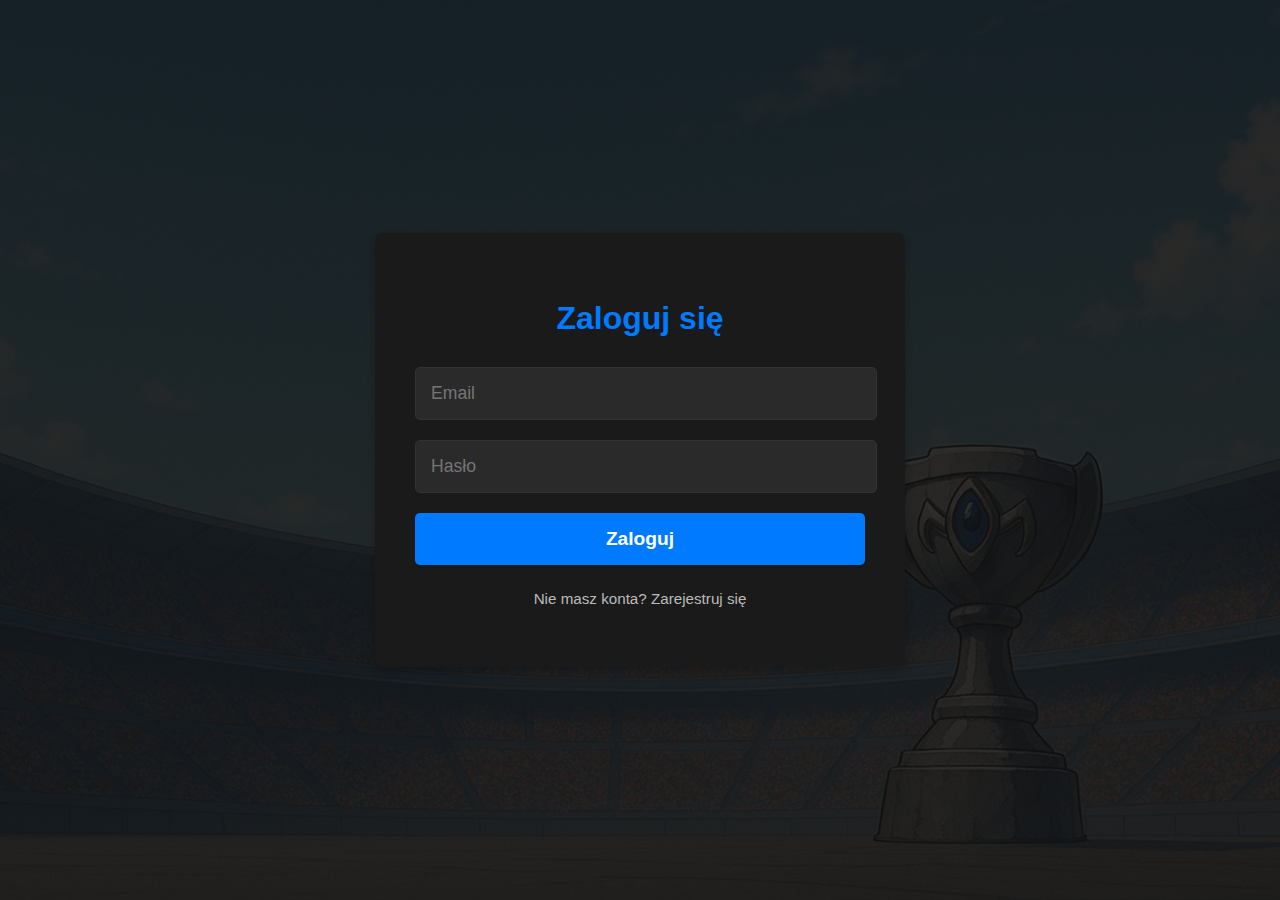
<file: login.html>
<!DOCTYPE html>
<html lang="pl">
<head>
    <meta charset="UTF-8">
    <meta name="viewport" content="width=device-width, initial-scale=1.0">
    <title>Logowanie / Rejestracja</title>
    <link rel="icon" type="image/png" href="logo.png">
    <link rel="stylesheet" href="style.css">
    <link href="https://fonts.googleapis.com/css2?family=Poppins:wght@400;500;600&display=swap" rel="stylesheet">
    <style>
        body {
            font-family: 'Poppins', sans-serif;
            background-color: #0f0f0f;
            color: #f0f0f0;
            display: flex;
            justify-content: center;
            align-items: center;
            min-height: 100vh;
            margin: 0;
            padding: 20px;
            box-sizing: border-box;
        }

        .auth-container {
            background-color: #1a1a1a;
            padding: 40px;
            border-radius: 8px;
            box-shadow: 0 4px 8px rgba(0, 0, 0, 0.2);
            max-width: 450px;
            width: 100%;
            color: #f0f0f0;
            text-align: center;
        }

        .auth-container h2 {
            text-align: center;
            margin-bottom: 30px;
            color: #007bff;
            font-size: 2em;
        }

        .auth-container input[type="email"],
        .auth-container input[type="password"] {
            width: calc(100% - 20px);
            padding: 15px;
            margin-bottom: 20px;
            border: 1px solid #333;
            border-radius: 5px;
            background-color: #2a2a2a;
            color: #f0f0f0;
            font-size: 1.1em;
        }

        .auth-container button {
            width: 100%;
            padding: 15px;
            background-color: #007bff;
            color: white;
            border: none;
            border-radius: 5px;
            cursor: pointer;
            font-size: 1.2em;
            font-weight: 600;
            transition: background-color 0.3s ease;
            margin-bottom: 10px;
        }

        .auth-container button:hover {
            background-color: #0056b3;
        }

        .auth-container .toggle-link {
            display: block;
            margin-top: 15px;
            color: #bbb;
            text-decoration: none;
            font-size: 0.95em;
            transition: color 0.3s ease;
        }

        .auth-container .toggle-link:hover {
            color: #007bff;
        }

        .auth-message {
            margin-top: 20px;
            color: green;
        }
        .auth-message.error {
            color: red;
        }

        .auth-status {
            margin-top: 20px;
            padding: 15px;
            background-color: #2a2a2a;
            border-radius: 8px;
            color: #f0f0f0;
            display: flex;
            justify-content: space-between;
            align-items: center;
            flex-wrap: wrap;
            gap: 10px;
        }
        .auth-status p {
            margin: 0;
            font-size: 1.1em;
        }
        .auth-status button {
            width: auto;
            padding: 10px 20px;
            font-size: 1em;
            background-color: #dc3545;
        }
        .auth-status button:hover {
            background-color: #c82333;
        }
    </style>
</head>
<body>
    <div class="auth-container">
        <h2 id="authTitle">Zaloguj się</h2>
        
        <div id="loginSection">
            <input type="email" id="loginEmail" placeholder="Email" required />
            <input type="password" id="loginPassword" placeholder="Hasło" required />
            <button id="loginBtn">Zaloguj</button>
            <a href="#" id="showRegister" class="toggle-link">Nie masz konta? Zarejestruj się</a>
        </div>

        <div id="registerSection" style="display: none;">
            <input type="email" id="registerEmail" placeholder="Email" required />
            <input type="password" id="registerPassword" placeholder="Hasło" required />
            <button id="registerBtn">Zarejestruj</button>
            <a href="#" id="showLogin" class="toggle-link">Masz już konto? Zaloguj się</a>
        </div>

        <div class="auth-message" id="authMessage"></div>

        <div class="auth-status" id="loggedInStatus" style="display: none;">
            <p>Zalogowano jako: <span id="userEmail"></span></p>
            <button id="logoutBtn">Wyloguj</button>
        </div>
    </div>

    <script type="module">
        import { initializeApp } from "https://www.gstatic.com/firebasejs/9.22.2/firebase-app.js";
        import {
            getAuth,
            createUserWithEmailAndPassword,
            signInWithEmailAndPassword,
            signOut,
            onAuthStateChanged
        } from "https://www.gstatic.com/firebasejs/9.22.2/firebase-auth.js";

        // Twoja konfiguracja Firebase
        const firebaseConfig = {
            apiKey: "AIzaSyA4depHuFw3bJ3Uq2gjKeiW5umhjiKnJ40",
            authDomain: "acg-skrimy.firebaseapp.com",
            databaseURL: "https://acg-skrimy-default-rtdb.europe-west1.firebasedatabase.app",
            projectId: "acg-skrimy",
            storageBucket: "acg-skrimy.firebaseapp.com",
            messagingSenderId: "78237268518",
            appId: "1:78237268518:web:6b02118d081b4a49b384e7",
            measurementId: "G-6VDFPFX560",
        };

        const app = initializeApp(firebaseConfig);
        const auth = getAuth(app);

        // UI Elements
        const authTitle = document.getElementById('authTitle');
        const loginSection = document.getElementById('loginSection');
        const registerSection = document.getElementById('registerSection');
        const loginEmailInput = document.getElementById('loginEmail');
        const loginPasswordInput = document.getElementById('loginPassword');
        const registerEmailInput = document.getElementById('registerEmail');
        const registerPasswordInput = document.getElementById('registerPassword');
        const loginBtn = document.getElementById('loginBtn');
        const registerBtn = document.getElementById('registerBtn');
        const showRegisterLink = document.getElementById('showRegister');
        const showLoginLink = document.getElementById('showLogin');
        const authMessage = document.getElementById('authMessage');
        const loggedInStatus = document.getElementById('loggedInStatus');
        const userEmailSpan = document.getElementById('userEmail');
        const logoutBtn = document.getElementById('logoutBtn');

        // Admin UID - WAŻNE: ZMIENIONO NA PODANY UID
        const ADMIN_UID = "OOiK1fxmfmZSpsTR05bWfK7a3V23"; 

        // Function to display messages
        function showMessage(message, isError = false) {
            authMessage.textContent = message;
            authMessage.className = isError ? 'auth-message error' : 'auth-message';
        }

        // Toggle between login and register forms
        showRegisterLink.addEventListener('click', (e) => {
            e.preventDefault();
            loginSection.style.display = 'none';
            registerSection.style.display = 'block';
            authTitle.textContent = 'Zarejestruj się';
            authMessage.textContent = ''; // Clear message
        });

        showLoginLink.addEventListener('click', (e) => {
            e.preventDefault();
            registerSection.style.display = 'none';
            loginSection.style.display = 'block';
            authTitle.textContent = 'Zaloguj się';
            authMessage.textContent = ''; // Clear message
        });

        // Handle Login
        loginBtn.addEventListener('click', async () => {
            const email = loginEmailInput.value;
            const password = loginPasswordInput.value;
            try {
                await signInWithEmailAndPassword(auth, email, password);
                showMessage('Zalogowano pomyślnie!', false);
                // Przekieruj na stronę główną lub dodajmecz.html jeśli chcieli tam iść
                window.location.href = 'index.html'; 
            } catch (error) {
                showMessage(`Błąd logowania: ${error.message}`, true);
                console.error("Login error:", error);
            }
        });

        // Handle Register
        registerBtn.addEventListener('click', async () => {
            const email = registerEmailInput.value;
            const password = registerPasswordInput.value;
            try {
                await createUserWithEmailAndPassword(auth, email, password);
                showMessage('Rejestracja udana! Możesz się teraz zalogować.', false);
                // Automatyczne przejście do logowania po rejestracji
                showLoginLink.click(); 
            } catch (error) {
                showMessage(`Błąd rejestracji: ${error.message}`, true);
                console.error("Register error:", error);
            }
        });

        // Handle Logout
        logoutBtn.addEventListener('click', async () => {
            try {
                await signOut(auth);
                showMessage('Wylogowano pomyślnie.', false);
                // Przekieruj z powrotem do strony logowania
                window.location.href = 'login.html'; 
            } catch (error) {
                showMessage(`Błąd wylogowania: ${error.message}`, true);
                console.error("Logout error:", error);
            }
        });

        // Monitor authentication state
        onAuthStateChanged(auth, (user) => {
            if (user) {
                // User is signed in
                userEmailSpan.textContent = user.email;
                loggedInStatus.style.display = 'flex'; // Show logged in status
                loginSection.style.display = 'none';
                registerSection.style.display = 'none';
                authTitle.textContent = 'Status logowania';
                authMessage.textContent = '';
            } else {
                // User is signed out
                loggedInStatus.style.display = 'none';
                loginSection.style.display = 'block'; // Show login form by default
                registerSection.style.display = 'none';
                authTitle.textContent = 'Zaloguj się';
                authMessage.textContent = '';
            }
        });
    </script>
</body>
</html>
</file>
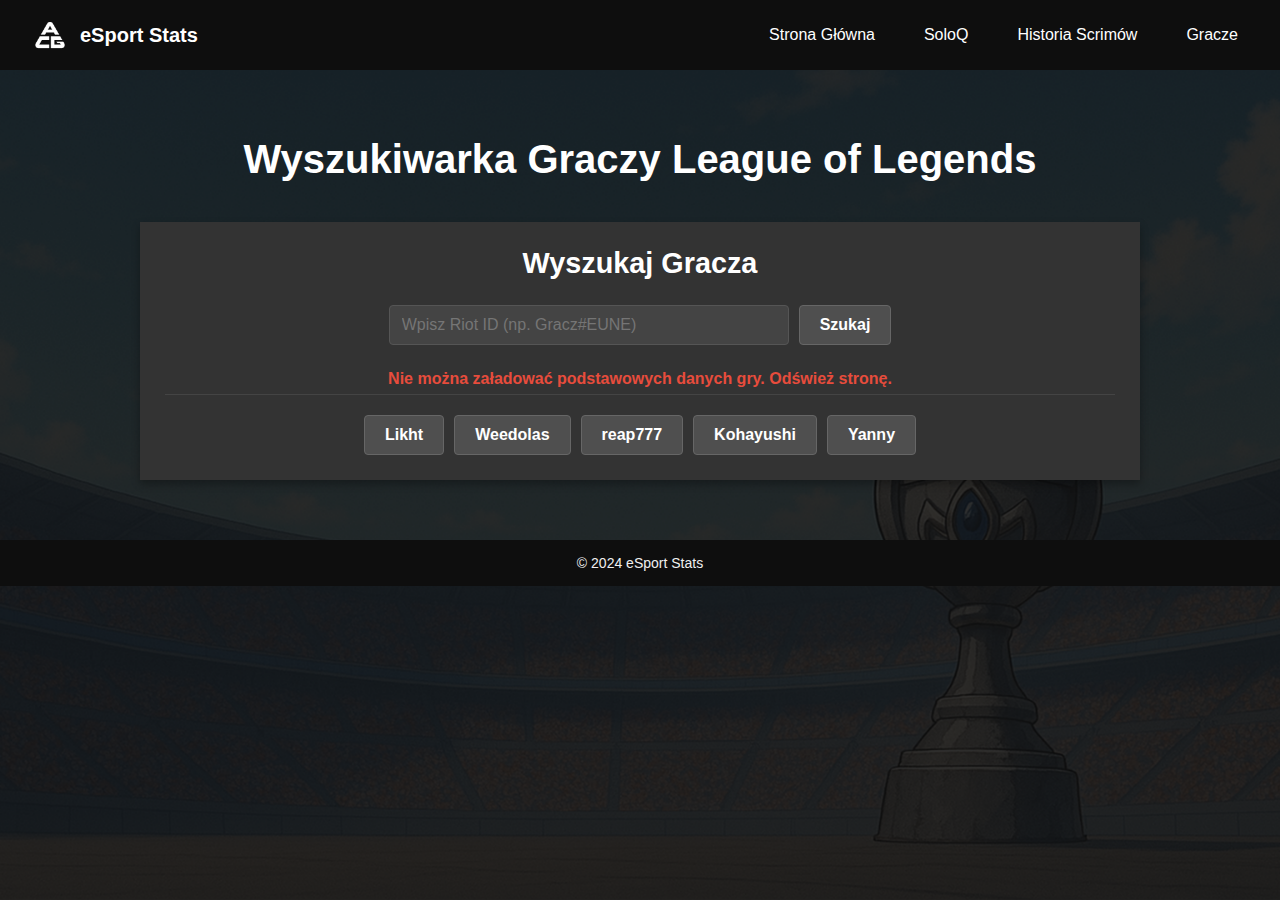
<file: soloq.html>
<!DOCTYPE html>
<html lang="pl">
<head>
    <meta charset="UTF-8">
    <meta name="viewport" content="width=device-width, initial-scale=1.0">
    <title>Wyszukiwarka Graczy SoloQ</title>
    <link rel="stylesheet" href="style.css">
</head>
<body class="soloq-page">

    <header>
        <nav class="navbar">
            <div class="logo-section">
                <img src="logo.png" alt="Logo gry" class="logo">
                <span class="site-name">eSport Stats</span>
            </div>
            <div class="nav-links">
                <a href="index.html">Strona Główna</a>
                <a href="soloq.html">SoloQ</a>
                <a href="historia.html">Historia Scrimów</a>
                <a href="gracze.html">Gracze</a>
            </div>
        </nav>
    </header>

    <main class="soloq-main">
        <h1>Wyszukiwarka Graczy League of Legends</h1>
        
        <section id="searchSection" class="search-section">
            <h2>Wyszukaj Gracza</h2>
            <div class="search-box">
                <input type="text" id="summonerNameInput" placeholder="Wpisz Riot ID (np. Gracz#EUNE)">
                <button id="searchButton">Szukaj</button>
            </div>
            <div id="errorMessage" class="error-message"></div>

            <div class="player-select-buttons">
                <button class="player-select-button" data-summoner-name="Likht#EUNE">Likht</button>
                <button class="player-select-button" data-summoner-name="Weedolas#4WB">Weedolas</button>
                <button class="player-select-button" data-summoner-name="pizza fanboy#EUNE">reap777</button>
                <button class="player-select-button" data-summoner-name="Kohayushi#acg">Kohayushi</button>
                <button class="player-select-button" data-summoner-name="Hide on fpl#eune">Yanny</button>
            </div>
        </section>

        <section id="playerProfileSection" class="player-profile-section">
            <p id="initialPlayerProfileMessage" class="initial-message">Wyszukaj gracza (NazwaGry#Tagline) lub wybierz z listy powyżej.</p>
            
            <div id="summonerHeaderContainer" class="summoner-header-container"></div>
            <div id="summonerDetailsContainer" class="summoner-details-container"></div>
            <button id="refreshButton" class="refresh-button" style="display: none;">Odśwież Dane</button>

            <section id="matchHistorySection" class="match-history-section" style="display: none;">
                <h3>Ostatnie Mecze</h3>
                <div id="matchesContainer" class="matches-container"></div>
                <button id="loadMoreMatchesButton" class="load-more-button" style="display: none;">Załaduj Więcej Meczy</button>
            </section>
        </section>
    </main>

    <footer>
        <p>&copy; 2024 eSport Stats</p>
    </footer>

    <script src="script.js"></script>
</body>
</html>
</file>
<file: style.css>
/* === PODSTAWOWE STYLE STRONY === */
body {
    margin: 0;
    font-family: 'Poppins', sans-serif;
    background-image: url('background.png');
    background-size: cover;
    background-position: center;
    background-repeat: no-repeat;
    background-attachment: fixed;
    color: #f0f0f0;
}

body.homepage {
    overflow: hidden;
}

main {
    --background-color: rgba(255, 255, 255, 0.85);
    padding: 375px;
    margin: 20px;
    border-radius: 8px;
    max-width: 1000px;
    margin-left: auto;
    margin-right: auto;
    display: flex;
    justify-content: center;
    align-items: center;
    margin-top: 0px;
    padding-top: 0px;
    flex-direction: column;
}

main.soloq-main {
    padding: 20px;
    margin: 20px auto;
    max-width: 1200px;
    display: flex;
    flex-direction: column;
    align-items: center;
    gap: 20px;
}

main h1 {
    color: #ffffff;
    text-align: center;
    margin-bottom: 20px;
    font-size: 2.5em;
}

.navbar {
    display: flex;
    justify-content: space-between;
    align-items: center;
    background-color: #0e0e0e;
    padding: 15px 30px;
    color: white;
}

.logo-section { display: flex; align-items: center; }
.logo { height: 40px; margin-right: 10px; }
.site-name { font-size: 20px; font-weight: bold; }
.nav-links { display: flex; }
.nav-links a { color: white; text-decoration: none; margin-left: 25px; font-size: 16px; padding: 6px 12px; border-radius: 0px; transition: all 0.2s ease; }
.nav-links a:hover { background-color: #ffffff; color: rgb(0, 0, 0); }

footer {
    background-color: #0e0e0e;
    color: white;
    text-align: center;
    padding: 15px 0;
    font-size: 14px;
    position: relative;
    width: 100%;
    margin-top: auto;
}
footer p { margin: 0; font-family: 'Poppins', sans-serif; color: #f0f0f0; }

.logo-center {
    text-align: center;
}

.logo2 {
    max-width: 400px;
    height: auto;
}

.footer2-links {
    display: flex;
    justify-content: center;
    gap: 40px;
    margin-top: -95px;
    padding-top: 0px;
    width: 100%;
    flex-wrap: wrap;
    box-sizing: border-box;
}

.footer2-links a {
    text-decoration: none;
    color: white;
    text-align: center;
    transition: transform 0.3s;
    box-sizing: border-box;
}

.footer2-links a:hover {
    transform: scale(1.1);
}

.footer2-links img {
    width: 40px;
    height: 40px;
    display: block;
    margin: 0 auto 5px;
    box-sizing: border-box;
}

.footer2-links span {
    display: block;
}


/* === STYLE DLA SEKCJI Z ZAWARTOŚCIĄ === */
.info-box, .stats-summary, .add-scrim-form, .scrim-history, .player-list-section.compact, .player-stats-detail, .search-section, .player-profile-section {
    background-color: #333;
    padding: 25px;
    border-radius: 0px;
    margin-bottom: 20px;
    width: 100%;
    max-width: 1000px;
    box-sizing: border-box;
    box-shadow: 0 4px 8px rgba(0,0,0,0.3);
}

.info-box h2, .stats-summary h2, .add-scrim-form h2, .scrim-history h2, .player-list-section.compact h2, .player-stats-detail h2, .search-section h2, .match-history-section h3 {
    color: #ffffff;
    text-align: center;
    margin-top: 0;
    margin-bottom: 25px;
    font-size: 1.8em;
}

/* === STYLE DLA TABEL === */
table { width: 100%; border-collapse: collapse; margin-top: 20px; }
th, td { border: 1px solid #444; padding: 12px; text-align: left; color: #ffffff; }
th { background-color: #ffffff; color: #0e0e0e; font-weight: bold; }
.scrim-history tr:nth-child(even),
.player-stats-detail tr:nth-child(even) {
    background-color: #3a3a3a;
}
.scrim-history tr:hover,
.player-stats-detail tr:hover {
    background-color: #4a4a4a;
}
.win { color: #2ecc71 !important; font-weight: bold; }
.lose { color: #e74c3c !important; font-weight: bold; }

/* === STYLE DLA PRZYCISKÓW I FORMULARZY === */
.form-group input[type="date"], .form-group input[type="text"], .form-group select, .search-box input[type="text"] {
    padding: 10px 12px;
    border: 1px solid #555;
    border-radius: 4px;
    background-color: #444;
    color: #ffffff;
    font-size: 1em;
    font-family: 'Poppins', sans-serif;
    box-sizing: border-box;
}
.delete-btn, #searchButton, .player-select-button, #refreshButton, #loadMoreMatchesButton {
    padding: 10px 20px;
    background-color: #4f4f4f;
    color: #ffffff;
    border: 1px solid #666;
    border-radius: 4px;
    cursor: pointer;
    font-size: 1em;
    font-weight: bold;
    font-family: 'Poppins', sans-serif;
    transition: background-color 0.2s ease, border-color 0.2s ease;
}
.delete-btn:hover, #searchButton:hover, .player-select-button:hover, #refreshButton:hover, #loadMoreMatchesButton:hover {
    background-color: #5a5a5a;
    border-color: #888;
}

/* === STYLE DLA STRONY SOLOQ === */
.search-box { display: flex; justify-content: center; gap: 10px; margin-bottom: 25px; flex-wrap: wrap; }
.search-box input[type="text"] { flex-grow: 1; max-width: 400px; }
.player-select-buttons { display: flex; justify-content: center; gap: 10px; flex-wrap: wrap; border-top: 1px solid #444; padding-top: 20px; }
.error-message { color: #e74c3c; text-align: center; min-height: 24px; font-weight: bold; }
.initial-message { color: #bbbbbb; font-size: 1.2em; text-align: center; }
.summoner-header-container, .summoner-details-container { color: #f0f0f0; text-align: center; margin-bottom: 20px; }
#refreshButton, #loadMoreMatchesButton { display: block; margin: 20px auto 0 auto; width: 100%; max-width: 300px; }
.match-history-section { margin-top: 30px; width: 100%; }
.matches-container { width: 100%; display: flex; flex-direction: column; gap: 15px; }

/* === KARTA HISTORII MECZU === */
.match-card-adapted { display: flex; align-items: center; justify-content: space-between; padding: 15px; border-radius: 0; font-family: 'Poppins', sans-serif; color: #f0f0f0; width: 100%; background-color: #2a2a2a; margin: 0 auto; gap: 20px; box-sizing: border-box; cursor: pointer; transition: background-color 0.2s ease; flex-wrap: wrap; }
.match-card-adapted:hover { background-color: #313131; }
.match-card-adapted.victory { border-left: 5px solid #2ecc71; }
.match-card-adapted.defeat { border-left: 5px solid #e74c3c; }
.match-stats-left, .match-stats-right { display: flex; align-items: center; gap: 12px; }
.match-card-adapted .champion-details { text-align: center; }
.match-card-adapted .champion-icon-container { position: relative; width: 64px; height: 64px; margin-bottom: 4px; }
.match-card-adapted .champion-icon { width: 100%; height: 100%; border-radius: 4px; }
.match-card-adapted .level { position: absolute; bottom: -2px; right: -2px; background-color: #0e0e0e; color: #FFF; font-size: 12px; font-weight: bold; padding: 2px 5px; border-radius: 4px; border: 1px solid #444; }
.match-card-adapted .game-type { font-size: 13px; color: #bbbbbb; text-transform: uppercase; }
.match-card-adapted .spells-runes { display: flex; flex-direction: column; gap: 4px; }
.match-card-adapted .spells, .match-card-adapted .runes { display: flex; gap: 4px; }
.match-card-adapted .spells-runes img { width: 30px; height: 30px; border-radius: 4px; }
.match-card-adapted .rune-main { border-radius: 50%; }
.match-card-adapted .kda-stats { text-align: center; }
.match-card-adapted .kda-score { font-size: 1.1em; font-weight: 700; }
.match-card-adapted .kda-score .deaths { color: #e74c3c; }
.match-card-adapted .kda-ratio { font-size: 0.9em; color: #bbbbbb; font-weight: 500; }
.match-card-adapted .items { display: grid; grid-template-columns: repeat(4, 34px); gap: 2px; width: 142px; margin-left: 40px; }
.match-card-adapted .item-slot { width: 32px; height: 32px; background-color: #1a1a1a; border-radius: 4px; }
.match-card-adapted .item-slot img { width: 100%; height: 100%; border-radius: 4px;}
.match-card-adapted .game-stats { display: flex; flex-direction: column; font-size: 0.8em; color: #bbbbbb; }
.match-card-adapted .stat, .match-card-adapted .stat-kp { white-space: nowrap; }
.match-card-adapted .stat-kp { color: #e74c3c; font-weight: bold; }
.match-card-adapted .player-lists { display: flex; gap: 12px; font-size: 0.8em; }
.match-card-adapted .team { display: flex; flex-direction: column; gap: 4px; }
.match-card-adapted .player { display: flex; align-items: center; gap: 5px; }
.match-card-adapted .player img { width: 18px; height: 18px; border-radius: 4px; }
.match-card-adapted .player span { max-width: 60px; overflow: hidden; text-overflow: ellipsis; white-space: nowrap; }
.match-card-adapted .match-meta { text-align: center; min-width: 80px; font-size: 0.9em; padding-left: 15px; border-left: 1px solid #444; }
.match-card-adapted .match-duration { font-weight: bold; }
.match-card-adapted .match-timestamp { color: #bbbbbb; }

/* === STYLE DLA ROZWIJANEJ TABELI WYNIKÓW === */
.match-summary-view { display: flex; align-items: center; justify-content: space-between; width: 100%; gap: 16px; }
.match-details-table-container { max-height: 0; overflow: hidden; width: 100%; transition: max-height 0.5s ease-in-out; }
.match-card-adapted.expanded .match-details-table-container { max-height: 1000px; margin-top: 15px; }
.match-details-table { width: 100%; border-collapse: collapse; background-color: #222; }
.match-details-table th, .match-details-table td { padding: 8px; text-align: left; border: none; border-bottom: 1px solid #444; vertical-align: middle; }
.match-details-table thead th { background-color: #1a1a1a; color: #a0a0a0; font-size: 0.9em; font-weight: bold; text-align: center; }
.match-details-table thead th:first-child { text-align: left; }
.match-details-table tbody tr:hover { background-color: #2c2c2c; }
.match-details-table .main-player-row { background-color: rgba(70, 80, 100, 0.4); }
.player-cell { display: flex; align-items: center; gap: 10px; }
.table-champ-icon { width: 32px; height: 32px; border-radius: 50%; }
.table-spells { display: flex; flex-direction: column; gap: 2px; }
.table-spells img { width: 16px; height: 16px; border-radius: 3px; }
.table-player-name { font-weight: bold; }
.kda-cell, .damage-cell, .cs-cell { text-align: center; font-size: 0.9em; }
.items-cell { display: flex; gap: 3px; align-items: center; }
.item-slot-small { width: 24px; height: 24px; background-color: #1a1a1a; border-radius: 3px; }
.item-slot-small img { width: 100%; height: 100%; border-radius: 3px; }

/* === STYLE DLA STRONY RANKINGU (ranking.html) === */
.ranking-list { display: flex; flex-direction: column; gap: 15px; width: 100%; max-width: 850px; margin: 0 auto; }
.player-rank-item { background-color: #333; border-radius: 10px; padding: 15px 25px; box-shadow: 0 4px 10px rgba(0, 0, 0, 0.2); display: flex; align-items: center; justify-content: space-between; font-size: 1.1em; transition: transform 0.2s ease, box-shadow 0.2s ease; box-sizing: border-box; }
.player-rank-item:hover { transform: translateY(-3px); box-shadow: 0 6px 15px rgba(0, 0, 0, 0.4); }
.rank-number { font-size: 1.8em; font-weight: bold; color: #007bff; min-width: 50px; text-align: right; margin-right: 20px; }
.player-info { display: flex; align-items: center; flex-grow: 1; gap: 15px; text-align: left; }
.rank-icon { width: 50px; height: 50px; flex-shrink: 0; object-fit: contain; }
.player-name-and-rank { display: flex; flex-direction: column; align-items: flex-start; flex-grow: 1; min-width: 120px; }
.player-name { font-size: 1.3em; font-weight: 600; color: #eee; line-height: 1.2; white-space: nowrap; overflow: hidden; text-overflow: ellipsis; }
.player-rank-text { font-size: 1em; color: #bbb; white-space: nowrap; }
.player-lp-display { font-size: 0.9em; color: #7fffd4; margin-top: 5px; white-space: nowrap; }
.player-stats { display: flex; align-items: center; justify-content: flex-end; min-width: 80px; flex-shrink: 0; }
.edit-button { background-color: #007bff; color: white; border: none; border-radius: 5px; padding: 8px 15px; font-size: 0.9em; cursor: pointer; transition: background-color 0.3s ease; white-space: nowrap; display: none; }
.edit-button:hover { background-color: #0056b3; }
.modal { display: none; position: fixed; z-index: 1001; left: 0; top: 0; width: 100%; height: 100%; overflow: auto; background-color: rgba(0,0,0,0.7); justify-content: center; align-items: center; }
.modal-content { background-color: #333; margin: auto; padding: 25px; border: 1px solid #888; border-radius: 10px; width: 85%; max-width: 450px; box-shadow: 0 5px 15px rgba(0,0,0,0.5); color: #eee; position: relative; }
.modal-content h2 { color: #007bff; margin-top: 0; margin-bottom: 25px; text-align: center; font-size: 1.8em; }
.modal-content label { display: block; margin-bottom: 10px; font-weight: 500; font-size: 1.1em; }
.modal-content input[type="text"], .modal-content input[type="number"], .modal-content select { width: 100%; box-sizing: border-box; padding: 12px; margin-bottom: 20px; border: 1px solid #555; border-radius: 6px; background-color: #444; color: #eee; font-size: 1.1em; }
.modal-buttons { display: flex; justify-content: flex-end; gap: 15px; margin-top: 25px; }
.modal-buttons button { padding: 12px 25px; border: none; border-radius: 6px; cursor: pointer; font-size: 1.1em; font-weight: 600; transition: background-color 0.3s ease; }
.modal-buttons .save-button { background-color: #28a745; color: white; }
.modal-buttons .save-button:hover { background-color: #218838; }
.modal-buttons .cancel-button { background-color: #dc3545; color: white; }
.modal-buttons .cancel-button:hover { background-color: #c82333; }
.close-button { position: absolute; top: 15px; right: 20px; color: #aaa; font-size: 32px; font-weight: bold; cursor: pointer; }
.close-button:hover, .close-button:focus { color: #eee; text-decoration: none; }

/* === STYLE DLA STATUSU GRACZY (index.html) === */
.player-status-container {
    background-color: rgba(14, 14, 14, 0.7);
    backdrop-filter: blur(5px);
    border: 1px solid #333;
    border-radius: 8px;
    padding: 20px;
    width: 100%;
    max-width: 400px;
    box-shadow: 0 4px 15px rgba(0,0,0,0.5);
    /* NOWA, POPRAWIONA SEKCJA POZYCJONOWANIA */
    position: fixed;
    left: 50px; /* Odstęp od lewej krawędzi */
    top: 50%; /* Wyrównanie do połowy wysokości ekranu */
    transform: translateY(-50%); /* Precyzyjne wyśrodkowanie w pionie */
}
.player-status-container h2 {
    text-align: center;
    margin-top: 0;
    margin-bottom: 20px;
    font-weight: 500;
    color: #ccc;
}
.player-status-list {
    list-style: none;
    padding: 0;
    margin: 0;
}
.player-status-item {
    display: flex;
    justify-content: space-between;
    align-items: center;
    font-size: 1.2em;
    padding: 12px 0;
    border-bottom: 1px solid #333;
}
.player-status-item:last-child {
    border-bottom: none;
}
.status-dot {
    width: 15px;
    height: 15px;
    border-radius: 50%;
    transition: all 0.3s ease;
}
.status-dot.online {
    background-color: #2ecc71;
    box-shadow: 0 0 10px #2ecc71;
}
.status-dot.offline {
    background-color: #e74c3c;
}
.status-dot.error {
    background-color: #f39c12;
}
.status-last-updated {
    text-align: center;
    color: #777;
    font-size: 0.8em;
    margin-top: 20px;
}


/* === RESPONSIVE DESIGN === */

/* Style dla przycisku hamburgera */
.hamburger {
    display: none; /* Domyślnie ukryty na dużych ekranach */
    background: none;
    border: none;
    color: white;
    font-size: 28px;
    cursor: pointer;
}

@media (max-width: 768px) {
    /* Pokaż przycisk hamburgera na mniejszych ekranach */
    .hamburger {
        display: block;
    }

    /* Zmieniamy sposób ukrywania menu */
    .nav-links {
        position: fixed;
        top: 70px; /* Wysokość Twojego navbaru */
        left: 0;
        width: 100%;
        height: calc(100vh - 70px);
        background-color: #0e0e0e;
        flex-direction: column;
        justify-content: flex-start;
        align-items: center;
        padding-top: 40px;
        gap: 20px;
        transform: translateX(-100%); /* Schowaj menu poza ekranem */
        transition: transform 0.3s ease-in-out;
    }

    /* Styl dla aktywnego (widocznego) menu */
    .nav-links.active {
        transform: translateX(0); /* Pokaż menu */
    }

    .nav-links a {
        font-size: 20px;
        margin-left: 0;
    }

    main, main.soloq-main {
        padding: 10px;
    }

    /* Tutaj zostawiamy Twoje responsywne style dla tabel, jeśli chcesz */
    .scrim-history table, .player-stats-detail table,
    .scrim-history thead, .player-stats-detail thead,
    .scrim-history tbody, .player-stats-detail tbody,
    .scrim-history th, .player-stats-detail th,
    .scrim-history td, .player-stats-detail td,
    .scrim-history tr, .player-stats-detail tr {
        display: block;
    }
    .scrim-history thead tr, .player-stats-detail thead tr {
        position: absolute;
        top: -9999px;
        left: -9999px;
    }
    .scrim-history tr, .player-stats-detail tr {
        border: 1px solid #444;
        margin-bottom: 15px;
        border-radius: 8px;
        overflow: hidden;
    }
    .scrim-history td, .player-stats-detail td {
        border: none;
        border-bottom: 1px solid #555;
        position: relative;
        padding-left: 50%;
        text-align: right;
        display: flex;
        align-items: center;
        justify-content: flex-end;
        min-height: 40px;
    }
    .scrim-history td:last-child, .player-stats-detail td:last-child {
        border-bottom: none;
    }
    .scrim-history td:before, .player-stats-detail td:before {
        content: attr(data-label);
        position: absolute;
        left: 10px;
        width: 45%;
        text-align: left;
        font-weight: bold;
        color: #bbb;
        top: 50%;
        transform: translateY(-50%);
    }

    /* Ukrycie tabelki statusu na urządzeniach mobilnych */
    .player-status-container {
        display: none;
    }
}

@media (max-width: 480px) {
    main h1 { font-size: 2em; }
    .search-box { flex-direction: column; }
    .player-select-buttons { gap: 5px; }
    .player-select-button { width: 48%; margin: 1%; }
}

/* Style for the PWA Install Button in Navbar */
.nav-install-button {
    background-color: transparent;
    color: white;
    border: none;
    font-family: 'Poppins', sans-serif;
    text-decoration: none;
    margin-left: 25px;
    font-size: 16px;
    padding: 6px 12px;
    border-radius: 0px;
    transition: all 0.2s ease;
    cursor: pointer;
}

.nav-install-button:hover {
    background-color: #ffffff;
    color: rgb(0, 0, 0);
}
</file>
